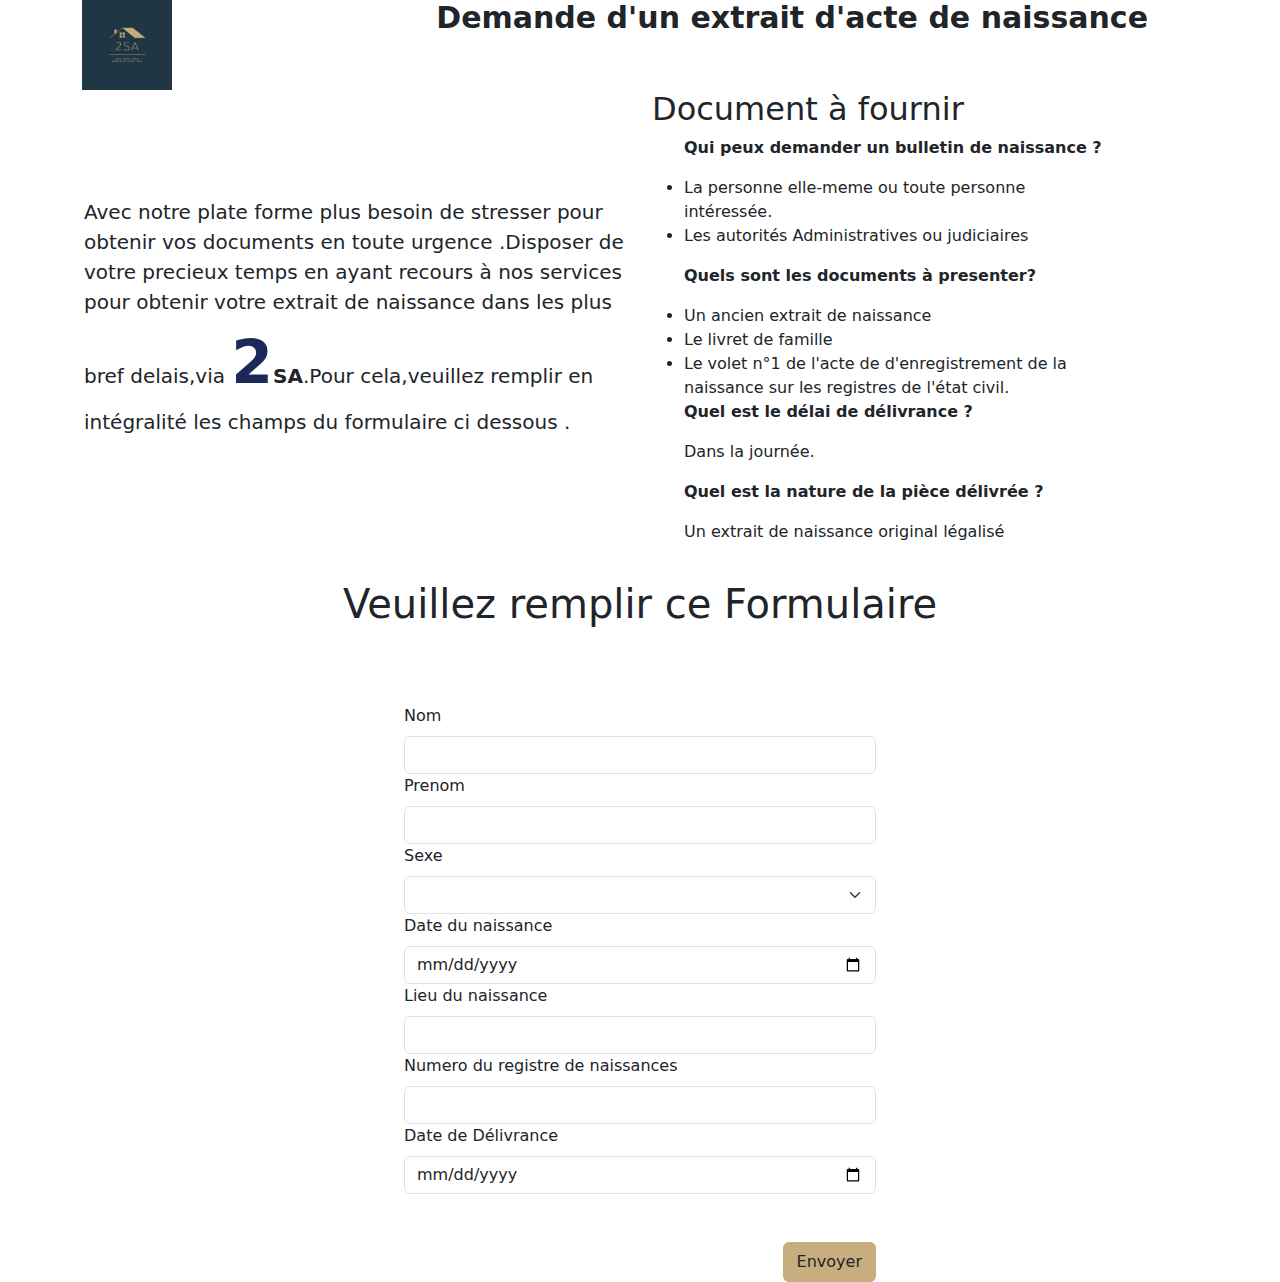
<file: index.html>
<!DOCTYPE html>
<html>
<head>
    <meta name="viewport" content="width=device-width, initial-scale=1">
    <title>Projet Hackacathon</title>
     
    <link rel="stylesheet" href="https://cdnjs.cloudflare.com/ajax/libs/twitter-bootstrap/5.1.0/css/bootstrap.min.css">
    <link rel="stylesheet" href="https://cdnjs.cloudflare.com/ajax/libs/font-awesome/5.15.4/css/all.min.css">
</head>  
  
    
    <section class="moi">
      <div class="container ">
        
          <img src="Img.jpg" alt=""style="width: 90px;">
        <h1 style="font-size:30px;margin-right:50px;float: right;"><b>Demande d'un extrait d'acte de naissance</b></h1>
        
          <div class="row align-items-center vetical">
              <div class="col-md-6">
                <div class="">
                  <div class="corps ">
                    <p class="moitié"style="font-size:20px;border:white solid 2px;"> Avec notre plate forme 
                      plus besoin de stresser
                       pour obtenir vos documents en toute urgence .Disposer de votre precieux temps 
                      en ayant recours à nos services <br> pour obtenir 
                      votre extrait de naissance dans les plus bref delais,via <b> 
                        <span style="font-size: 60px;color:#1a2958;">2</span>SA</b>.Pour cela,veuillez remplir
                       en intégralité les champs du formulaire ci dessous .</p>
                  </div>
                </div>
                <!------ documents a fournir------------>  
              </div> 
              <div class="col-md-5"style="">
                <h2>Document à fournir</h2>

                <ul>
                  <p><b>Qui peux demander un bulletin de naissance ?</b></p>
                  <li>La personne elle-meme ou toute personne intéressée. </li>
                  <li>Les autorités Administratives ou judiciaires</li>
                </ul>
                <ul>
                  <p> <b>Quels sont les documents à presenter?</b> </p>
                    <li>Un ancien extrait de naissance</li>
                  <li>Le livret  de famille</li>
                  <li>Le volet n°1 de l'acte de d'enregistrement de 
                    la naissance sur les registres de l'état civil.
                  </li>

                 <p><b> Quel est le délai de délivrance  ?</b></p>
                 <p>Dans la journée.</p>
                <p ><b>Quel est la nature de la pièce délivrée ?</b><p>
                  <p>Un extrait de naissance original légalisé</p>
                 
        
                </ul>
              </div>
          </div>
      </div>
    </section>
      
<!--------------Formulaire à remplir ---------------------------------->



    <div class="row"><h1 style="text-align: center;margin-top: 20px;">
          Veuillez remplir ce Formulaire</h1>
    </div>
    <div class="container" style="width:40%;padding: 20px;">
    <form class="get">
          <br><br>
          <div class="inp">
            <label for="label" class="form-label">Nom</label>
            <input type="text" class="form-control" id="nom" value="" required>
          </div>
          <div class="inp">
            <label for="label" class="form-label">Prenom</label>
            <input type="text" class="form-control" id="prenom" value="" required>
          </div>
          <div class="inp">
                  <label for="label" class="form-label">Sexe</label>
                  <select class="form-select" id="sexe" required>
                    <option selected disabled value=""></option>
                    <option>Masculin</option>
                    <option>Feminin</option>
                  </select>
            </div>
            <div class="carre">
                <label for="label" class="form-label"> Date du naissance</label>
                <input type="date" class="form-control" id="date" value="" required>
              </div>
              <div class="carre">
                <label for="label" class="form-label">Lieu du naissance</label>
                <input type="text" class="form-control" id="lieux" value="" required>
              </div>
              <div class="carre">
                <label for="label" class="form-label">Numero du registre de naissances</label>
                <input type="text" class="form-control" id="naissance" value="" required>
              </div>
              <div class="carre">
                <label for="label" class="form-label">Date de Délivrance</label>
                <input type="date" class="form-control" id="déli" value="" required>
              </div> <br> <br>
              <div class="text">
                <a href="" class="btn" style="background-color: #C8AD7F;border:
                 #C8AD7F solid 2px;float: right;margin-right:0px;">Envoyer</a>
              </div>
         
    </div>
      </form>
      
      <!------------------------------------------------Footer------------------------------------------------------>
          
</body>
</html>
</file>
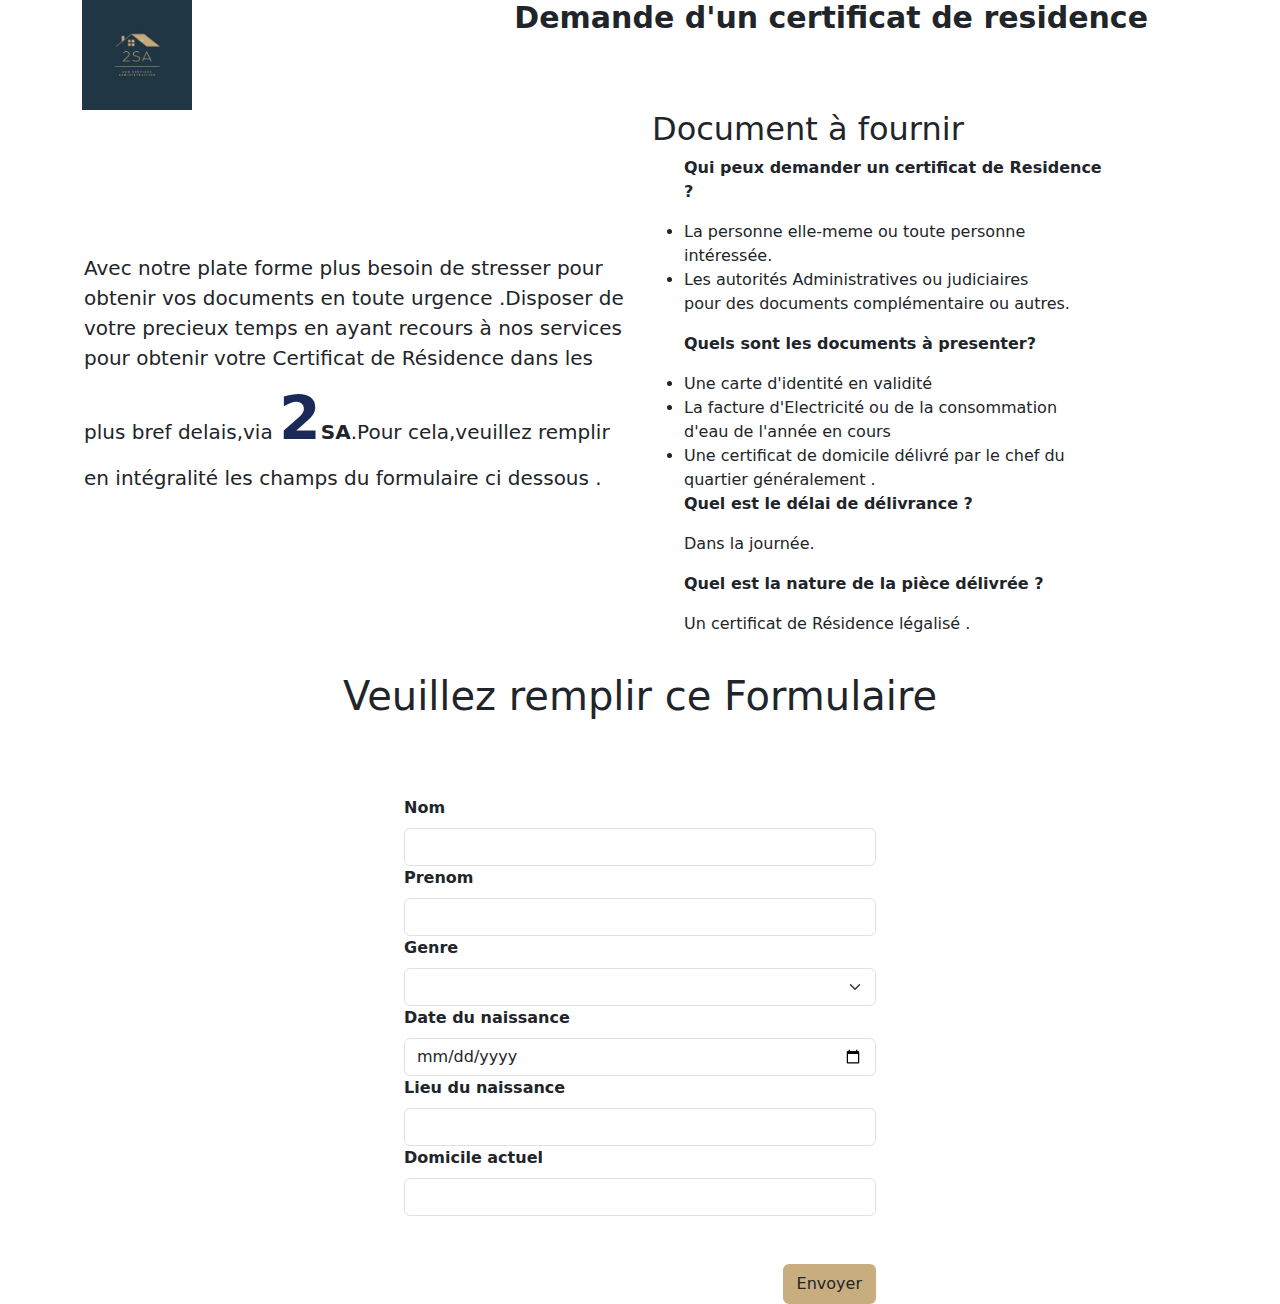
<file: Index1.html>
<!DOCTYPE html>
<html lang="en">
<head>
    <meta charset="UTF-8">
    <meta name="viewport" content="width=device-width, initial-scale=1.0">
    <link rel="stylesheet" href="style1.css">
    <title>Document</title>

    <link rel="stylesheet" href="https://cdnjs.cloudflare.com/ajax/libs/twitter-bootstrap/5.1.0/css/bootstrap.min.css">
    <link rel="stylesheet" href="https://cdnjs.cloudflare.com/ajax/libs/font-awesome/5.15.4/css/all.min.css">
</head>
<body>
    

    
    <section class="moi">
        <div class="container ">
          
            <img src="Img.jpg" alt=""style=" width: 110px;">

          <h1 style="font-size:30px;margin-right:50px;float: right;"><b>Demande d'un certificat de residence</b></h1>
          
            <div class="row align-items-center vetical">
                <div class="col-md-6">
                 <div class="">
                 <div class="corps">
                         <p class="moitié"style="font-size:20px;border:white solid 2px;"> Avec notre plate forme 
                           plus besoin de stresser
                            pour obtenir vos documents en toute urgence .Disposer de votre precieux temps 
                           en ayant recours à nos services <br> pour obtenir 
                           votre Certificat de Résidence dans les plus bref delais,via <b> 
                           <span style="font-size: 60px;color:#1a2958;">2</span>SA</b>.Pour cela,veuillez remplir
                         en intégralité les champs du formulaire ci dessous .</p>
                    </div>
                 </div>                   
                </div> 

                <div class="col-md-5"style="">
                  <h2>Document à fournir</h2>
  
                  <ul>
                    <p><b>Qui peux demander un certificat de Residence ?</b></p>
                    <li>La personne elle-meme ou toute personne intéressée. </li>
                    <li>Les autorités Administratives ou judiciaires <br>
                         pour des documents complémentaire ou autres.</li>
                  </ul>
                  <ul>
                    <p> <b>Quels sont les documents à presenter?</b> </p>
                      <li>Une carte d'identité en validité</li>
                    <li>La facture d'Electricité ou de la consommation d'eau de l'année en cours</li>
                    <li>Une certificat de domicile délivré par le chef du quartier généralement .
                    </li>
  
                   <p><b> Quel est le délai de délivrance  ?</b></p>
                   <p>Dans la journée.</p>
                  <p ><b>Quel est la nature de la pièce délivrée ?</b><p>
                    <p>Un certificat de Résidence légalisé .</p>
                   
          
                  </ul>
                </div>
            </div>
        </div>
      </section>
        
  <!--------------Formulaire à remplir ---------------------------------->
  
  
  
      <div class="row"><h1 style="text-align: center;margin-top: 20px;">Veuillez remplir ce Formulaire</h1></div>
      <div class="container" style="width:40%;padding: 20px;">
      <form class="get">
            <br><br>
            <div class="inp">
              <label for="label" class="form-label">Nom</label>
              <input type="text" class="form-control" id="nom" value="" required>
            </div>
            <div class="inp">
              <label for="label" class="form-label">Prenom</label>
              <input type="text" class="form-control" id="prenom" value="" required>
            </div>
            <div class="inp">
                    <label for="label" class="form-label">Genre</label>
                    <select class="form-select" id="genre" required>
                      <option  value=""></option>
                      <option>Mr.</option>
                      <option>Mme.</option>
                    </select>
              </div>
              <div class="carre">
                  <label for="label" class="form-label"> Date du naissance</label>
                  <input type="date" class="form-control" id="date" value="" required>
                </div>
                <div class="carre">
                  <label for="label" class="form-label">Lieu du naissance</label>
                  <input type="text" class="form-control" id="lieux" value="" required>
                </div>
                <div class="carre">
                  <label for="label" class="form-label">Domicile actuel</label>
                  <input type="text" class="form-control" id="naissance" value="" required>
                </div>
                  <br>  <br>
                <div class="text">
                  <a href="" class="btn" style="background-color: #C8AD7F;border:
                   #C8AD7F solid 2px;float: right;margin-right:0px;">Envoyer</a>
                </div>
           
      </div>
        </form>

<!------------------------------------------------Footer------------------------------------------------------>
                        
             

</body>
</html>
</file>
<file: style1.css>
*::before,
*::after {
  box-sizing: border-box;
}

.form-label{
    font-weight: bold;
}

.h2 {
    font-size: calc(1.325rem + .9vw);
}
h2  h1 {
    margin-top: 0;
    margin-bottom: 0.5rem;
    font-weight: 500;
    line-height: 1.2;
 }

h2 {
    display: block;
    font-size: 1.5em;
    margin-block-start: 0.83em;
    margin-block-end: 0.83em;
    margin-inline-start: 0px;
    margin-inline-end: 0px;
    font-weight: bold;
}
style attribute {
    font-size: 20px;
    margin-top: 10pxf;
    font-family: iaculis;
}
.row {
    --bs-gutter-x: 1.5rem;
    --bs-gutter-y: 0;
    display: flex;
    flex-wrap: wrap;
    margin-top: calc(var(--bs-gutter-y) * -1);
    margin-right: calc(var(--bs-gutter-x) * -.5);
    margin-left: calc(var(--bs-gutter-x) * -.5);
}
</file>
